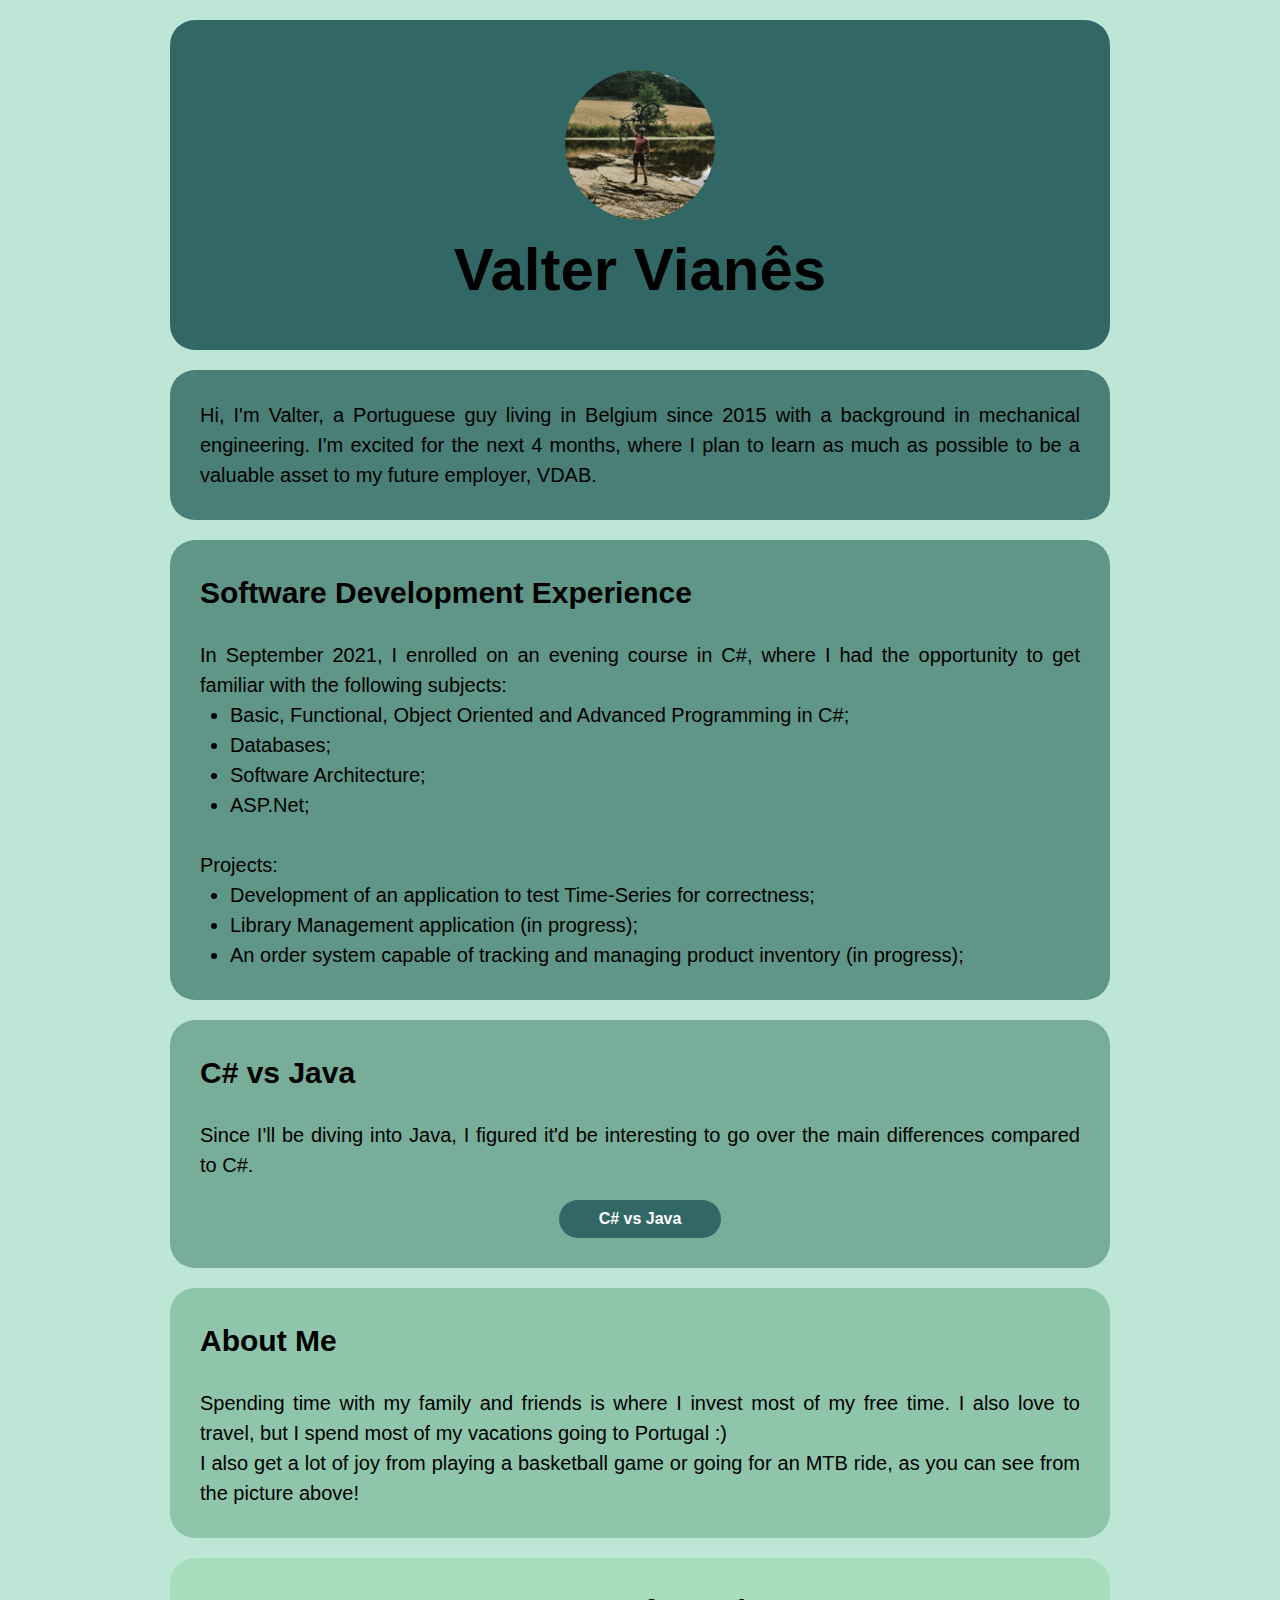
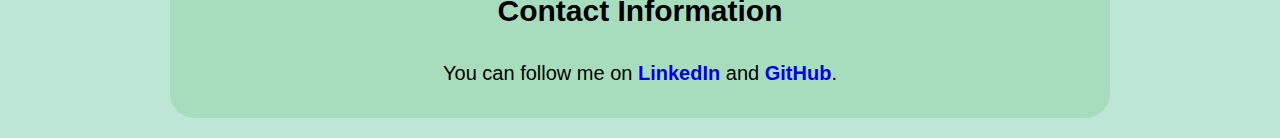
<file: index.html>
<!DOCTYPE html>
<html lang='en'>
  <head>
    <meta charset='UTF-8'>
    <title>Valter Vianês</title>
    <link rel="stylesheet" href="styles.css">
    <meta name='viewport' content='width=device-width, initial-scale=1.0, maximum-scale=1.0' />
  </head>
  <body>
    <div class='page'>

      <header>
        <img src='images/mtb_vmmv.jpg' alt="Crossing the Semois with the MTB">
        <h1 class='name' >Valter Vianês</h1>
      </header>

      <section class='Introduction'>
        <!-- <h2>Introduction</h2> -->
        <p>Hi, I'm Valter, a Portuguese guy living in Belgium since 2015 with a
           background in mechanical engineering. I'm excited for the next 4
           months, where I plan to learn as much as possible to be a valuable
           asset to my future employer, VDAB.</p>
      </section>

      <section class='sde'>
        <h2>Software Development Experience</h2>
        <p>In September 2021, I enrolled on an evening course in C#, where I
           had the opportunity to get familiar with the following subjects:</p>
        <ul>
          <li>Basic, Functional, Object Oriented and Advanced Programming in
              C#;</li>
          <li>Databases;</li>
          <li>Software Architecture;</li>
          <li>ASP.Net;</li>
        </ul>
        <p><br/></p>
        <p>Projects:</p>
          <ul>
            <li>Development of an application to test Time-Series for
                correctness;</li>
            <li>Library Management application (in progress);</li>
            <li>An order system capable of tracking and managing product
                inventory (in progress);</li>
          </ul>
      </section>

      <section class='cvj'>
          <h2>C# vs Java</h2>
          <p>Since I'll be diving into Java, I figured it'd be interesting to
            go over the main differences compared to C#.</p>
          <div class='thebutton'>
           <button onclick=window.location.href='csharp-vs-java.html'>C# vs Java</button>
          </div>
      </section>

      <section class='about'>
        <h2>About Me</h2>
        <p>Spending time with my family and friends is where I invest most of my
           free time.  I also love to travel, but I spend most of my vacations
           going to Portugal :)<br/>I also get a lot of joy from playing a
           basketball game or going for an MTB ride, as you can see from the
           picture above!</p>
      </section>

    <footer>
      <h2>Contact Information</h2>
      <p>You can follow me on <a
         href="https://www.linkedin.com/in/valtervianes/"
         target=”_blank”>LinkedIn</a>
         and <a href="https://github.com/valmarvi"
         target=”_blank”>GitHub</a>.</p>
    </footer>
    </div>
  </body>
</html>
</file>
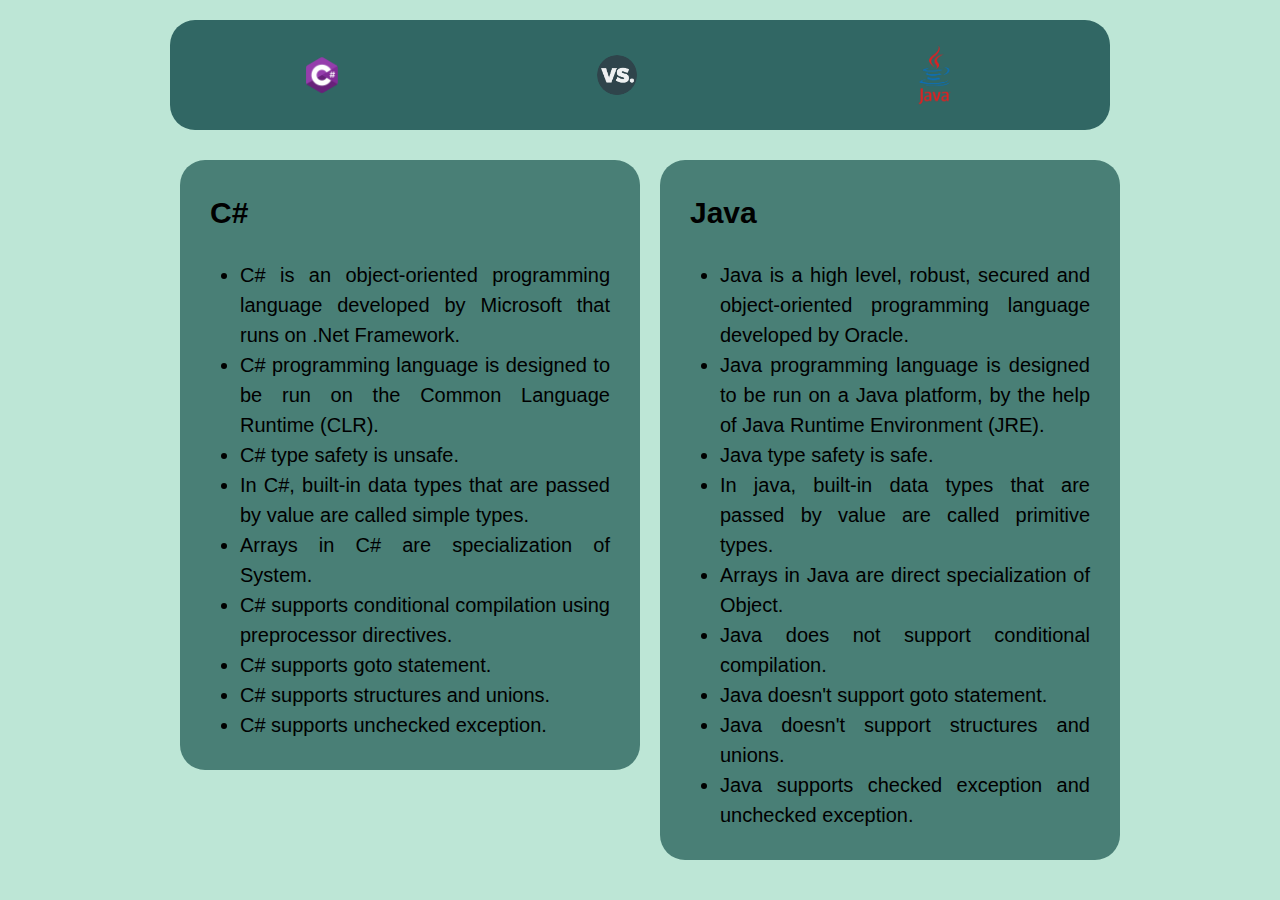
<file: csharp-vs-java.html>
<!DOCTYPE html>
<html lang='en'>
  <head>
    <meta charset='UTF-8'>
    <title>C# vs. HTML</title>
    <link rel="stylesheet" href="styles.css">
    <meta name='viewport' content='width=device-width, initial-scale=1.0, maximum-scale=1.0' />
  </head>
  <body>
    <div class="pagecvj">
      <div class='head'>
        <img src="images/logo_csharp.png" class='logo' alt="C# Logo">
        <!-- <div class="versus">VS.</div> -->
        <img src="images/logo_vs.png" class='logovs' alt="VS Logo">
        <img src="images/logo_java.png" class='logo' alt="Java Logo">
      </div>
      <div class="differences">
        <div class="csharp">
          <h2>C#</h2>
            <ul>
              <li>C# is an object-oriented programming language developed by
                  Microsoft that runs on .Net Framework.</li>
              <li>C# programming language is designed to be run on the Common
                  Language Runtime (CLR).</li>
              <li>C# type safety is unsafe.</li>
              <li>In C#, built-in data types that are passed by value are
                  called simple types.</li>
              <li>Arrays in C# are specialization of System.</li>
              <li>C# supports conditional compilation using preprocessor
                  directives.</li>
              <li>C# supports goto statement.</li>
              <li>C# supports structures and unions.</li>
              <li>C# supports unchecked exception.</li>
            </ul>
        </div>
        <div class="java">
          <h2>Java</h2>
          <ul>
            <li>Java is a high level, robust, secured and object-oriented
                programming language developed by Oracle.</li>
            <li>Java programming language is designed to be run on a Java
                platform, by the help of Java Runtime Environment (JRE).</li>
            <li>Java type safety is safe.</li>
            <li>In java, built-in data types that are passed by value are
              called primitive types.</li>
            <li>Arrays in Java are direct specialization of Object.</li>
            <li>Java does not support conditional compilation.</li>
            <li>Java doesn't support goto statement.</li>
            <li>Java doesn't support structures and unions.</li>
            <li>Java supports checked exception and unchecked exception.</li>
          </ul>
        </div>
      </div>
    </div>
  </body>
</html>
</file>
<file: styles.css>
* {
  margin: 0;
  padding: 0;
  box-sizing:border-box;
}

.page {
  display: flex;
  flex-wrap: wrap;
  font-family: Arial;
}

body {
  font-family: Arial, sans-serif;
  background-color: #BDE6D6;
  line-height: 1.5;
}

header {
  width: 100%;
  font-size: 30px;
  display: flex;
  flex-direction: column;
  justify-content:center;
  align-items: center;
  flex-wrap: wrap;
  background-color: #316764;
  padding: 50px;
  margin: 20px 10px 10px 10px;
  border-radius: 25px;
}

img {
  display: flex;
  justify-content: center;
  align-items: center;
  height: 150px;
  border-radius: 150px;
}

.name {
  display: flex;
  justify-content:center;
  align-items: center;
  text-align: center;
  line-height: 1;
  padding-top: 20px;
}

section {
  width: 100%;
  padding: 30px;
  display: flex;
  justify-content:center;
  flex-direction: column;
  flex-wrap: wrap;
}

h2 {
  display: flex;
  justify-content: flex-start;
  align-items: center;
  padding: 0 0 25px 0;
  text-align: left;
  font-size: 30px;
}

.Introduction {
    width: 100%;
    background-color: #497F76;
    margin: 10px;
    border-radius: 25px;
}

.sde {
  width: 100%;
  background-color: #609687;
  margin: 10px;
  border-radius: 25px;
}

.cvj {
  width: 100%;
  background-color: #78AE99;
  margin: 10px;
  border-radius: 25px;
}

.thebutton {
  display: flex;
  justify-content: center;
  align-items: center;
}

button {
margin-top: 20px;

  font-size: 16px;
  font-weight: bold;

  color: #FFFFFF;
  background-color: #316764;

  border: none;
  border-radius: 20px;

  padding: 10px 40px;
  cursor: pointer;
}

button:hover {
  background-color: #497F76;
}

button:active {
  background-color: #609687;
}

.about {
  background-color: #8FC5AA;
  margin:10px;
  border-radius: 25px;
}

footer {
  width: 100%;
  display: flex;
  flex-direction: column;
  justify-content:center;
  align-items: center;
  flex-wrap: wrap;
  background-color: #A7DDBC;
  padding: 30px;
  margin:10px 10px 20px 10px;
  border-radius: 25px;
}

ul {
  margin-left: 1.5em;
}

a {
  text-decoration: none;
  font-weight: bold;
}

p, ul {
  font-size: 20px;
  text-align: justify;
}

.pagecvj {
  display: flex;
  flex-wrap: wrap;
  font-family: Arial;
}

.head {
  width: 100%;
  font-size: 30px;
  display: flex;
  flex-direction: row;
  justify-content:space-around;
  align-items:center;
  flex-wrap: wrap;
  background-color: #316764;
  margin: 20px 10px 10px 10px;
  border-radius: 25px;
  padding: 25px 0 25px 0;
}

.logo {
  height: 60px;
}

.logovs {
  height: 40px;
}

.differences {
  width: 100%;
  display: flex;
  flex-direction: column;
  /* justify-content:space-around; */
  align-items:center;
  margin: 10px 10px 10px 10px;
}

.csharp {
    width: 100%;
    background-color: #497F76;
    margin: 10px;
    border-radius: 25px;
    padding: 30px;
}

.java {
    width: 100%;
    background-color: #497F76;
    margin: 10px;
    border-radius: 25px;
    padding: 30px;
}

@media only screen and (min-width: 961px) {

  .page, .pagecvj {
    width: 960px;
    margin: 0 auto;
  }

  .csharp {
    width: 460px;
  }

  .java {
    width: 460px;
  }

  .differences {
    flex-direction: row;
    margin: 10px 10px 10px 0 px;
    align-items:flex-start;
  }
}
</file>
